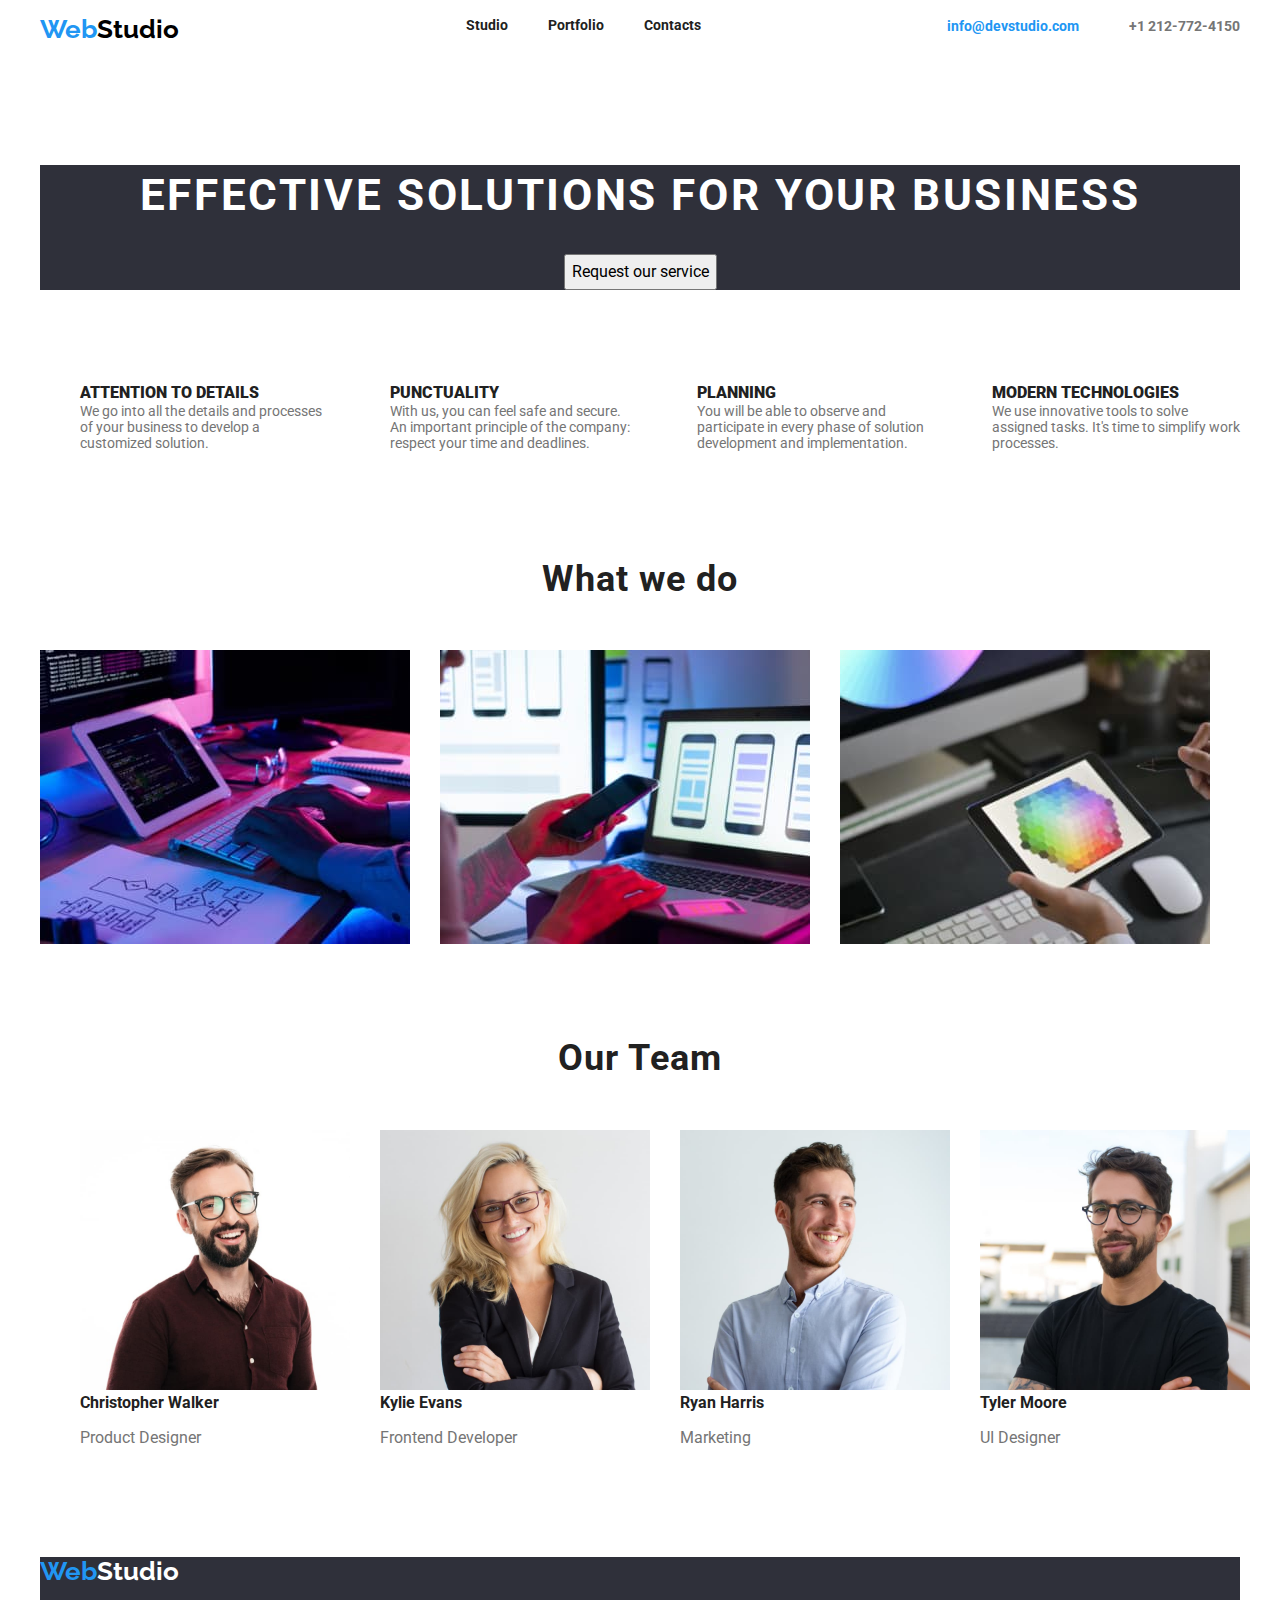
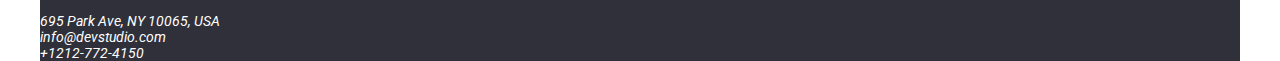
<file: index.html>
<!DOCTYPE html>
<html lang="en">
  <head>
    <meta charset="UTF-8" />
    <meta name="viewport" content="width=device-width, initial-scale=1.0" />
    <title>Studio</title>
    <link rel="stylesheet" href="./css/modern-normalize.css" />
    <link rel="preconnect" href="https://fonts.googleapis.com" />
    <link rel="preconnect" href="https://fonts.gstatic.com" crossorigin />
    <link
      href="https://fonts.googleapis.com/css2?family=Raleway:ital,wght@0,100..900;1,100..900&family=Roboto:ital,wght@0,100;0,300;0,400;0,500;0,700;0,900;1,100;1,300;1,400;1,500;1,700;1,900&display=swap"
      rel="stylesheet"
    />
    <link rel="stylesheet" href="./css/styles.css" />
  </head>
  <!--Prima parte/antet-->
  <body class="container">
    <header class="header__section">
      <div class="container__header">
        <a href="#"
          ><p class="index_logo"><span class="first_logo">Web</span>Studio</p>
        </a>
        <nav>
          <ul class="header_navigation">
            <li><a class="link_index" href="index.html">Studio</a></li>
            <li><a class="link_index" href="portfolio.html">Portfolio</a></li>
            <li><a class="link_index" href="#">Contacts</a></li>
          </ul>
        </nav>
        <div class="contact_header">
          <a class="link_contact" href="mailto:info@devstudio.com"
            ><p>
              <span class="email_header">info@devstudio.com</span>
            </p></a
          >
          <a class="link_contact_phone" href="tel:+12127724150"
            >+1 212-772-4150</a
          >
        </div>
      </div>
    </header>
    <!--Titlul principal-->
    <main>
      <section class="main_title">
        <h1>EFFECTIVE SOLUTIONS FOR YOUR BUSINESS</h1>
        <button class="button_index" type="button">Request our service</button>
      </section>
      <div class="section_div">
        <ul class="details_paragraph">
          <li>
            <strong>ATTENTION TO DETAILS</strong>
            <p class="paragraph">
              We go into all the details and processes<br />of your business to
              develop a<br />customized solution.
            </p>
          </li>
          <li>
            <strong> PUNCTUALITY</strong>
            <p class="paragraph">
              With us, you can feel safe and secure.<br />An important principle
              of the company:<br />respect your time and deadlines.
            </p>
          </li>
          <li>
            <strong>PLANNING</strong>
            <p class="paragraph">
              You will be able to observe and<br />participate in every phase of
              solution<br />development and implementation.
            </p>
          </li>
          <li>
            <strong>MODERN TECHNOLOGIES</strong>
            <p class="paragraph">
              We use innovative tools to solve<br />assigned tasks. It's time to
              simplify work<br />processes.
            </p>
          </li>
        </ul>
      </div>

      <!--What we do section with pictures-->
      <section class="information">
        <h2>What we do</h2>
        <div class="pictures_second_part">
          <img src="./images/first-img.jpg" alt="computer" width="370" />
          <img src="./images/second-img.jpg" alt="phone" width="370" />
          <img src="./images/third-img.jpg" alt="design" width="370" />
        </div>
      </section>
      <!--Team-->
      <section>
        <h2>Our Team</h2>
        <ul class="team_last">
          <li>
            <img
              src="./images/christopher-walker.jpg"
              alt="Christopher Walker"
              width="270"
            />
            <p class="team_member">Christopher Walker</p>
            <p class="member_profession">Product Designer</p>
          </li>
          <li>
            <img src="./images/kylie-evans.jpg" alt="Kylie Evans" width="270" />
            <p class="team_member">Kylie Evans</p>
            <p class="member_profession">Frontend Developer</p>
          </li>
          <li>
            <img src="./images/ryan-harris.jpg" alt="Ryan Harris" width="270" />
            <p class="team_member">Ryan Harris</p>
            <p class="member_profession">Marketing</p>
          </li>
          <li>
            <img src="./images/tyler-moore.jpg" alt="Tyler Moore" width="270" />
            <p class="team_member">Tyler Moore</p>
            <p class="member_profession">UI Designer</p>
          </li>
        </ul>
      </section>
    </main>

    <footer>
      <a href="#">
        <p class="l_footer"><span class="first_part_logo">Web</span>Studio</p>
      </a>
      <address class="address_index">
        695 Park Ave, NY 10065, USA <br />
        info@devstudio.com<br />
        +1212-772-4150
      </address>
    </footer>
  </body>
</html>
</file>
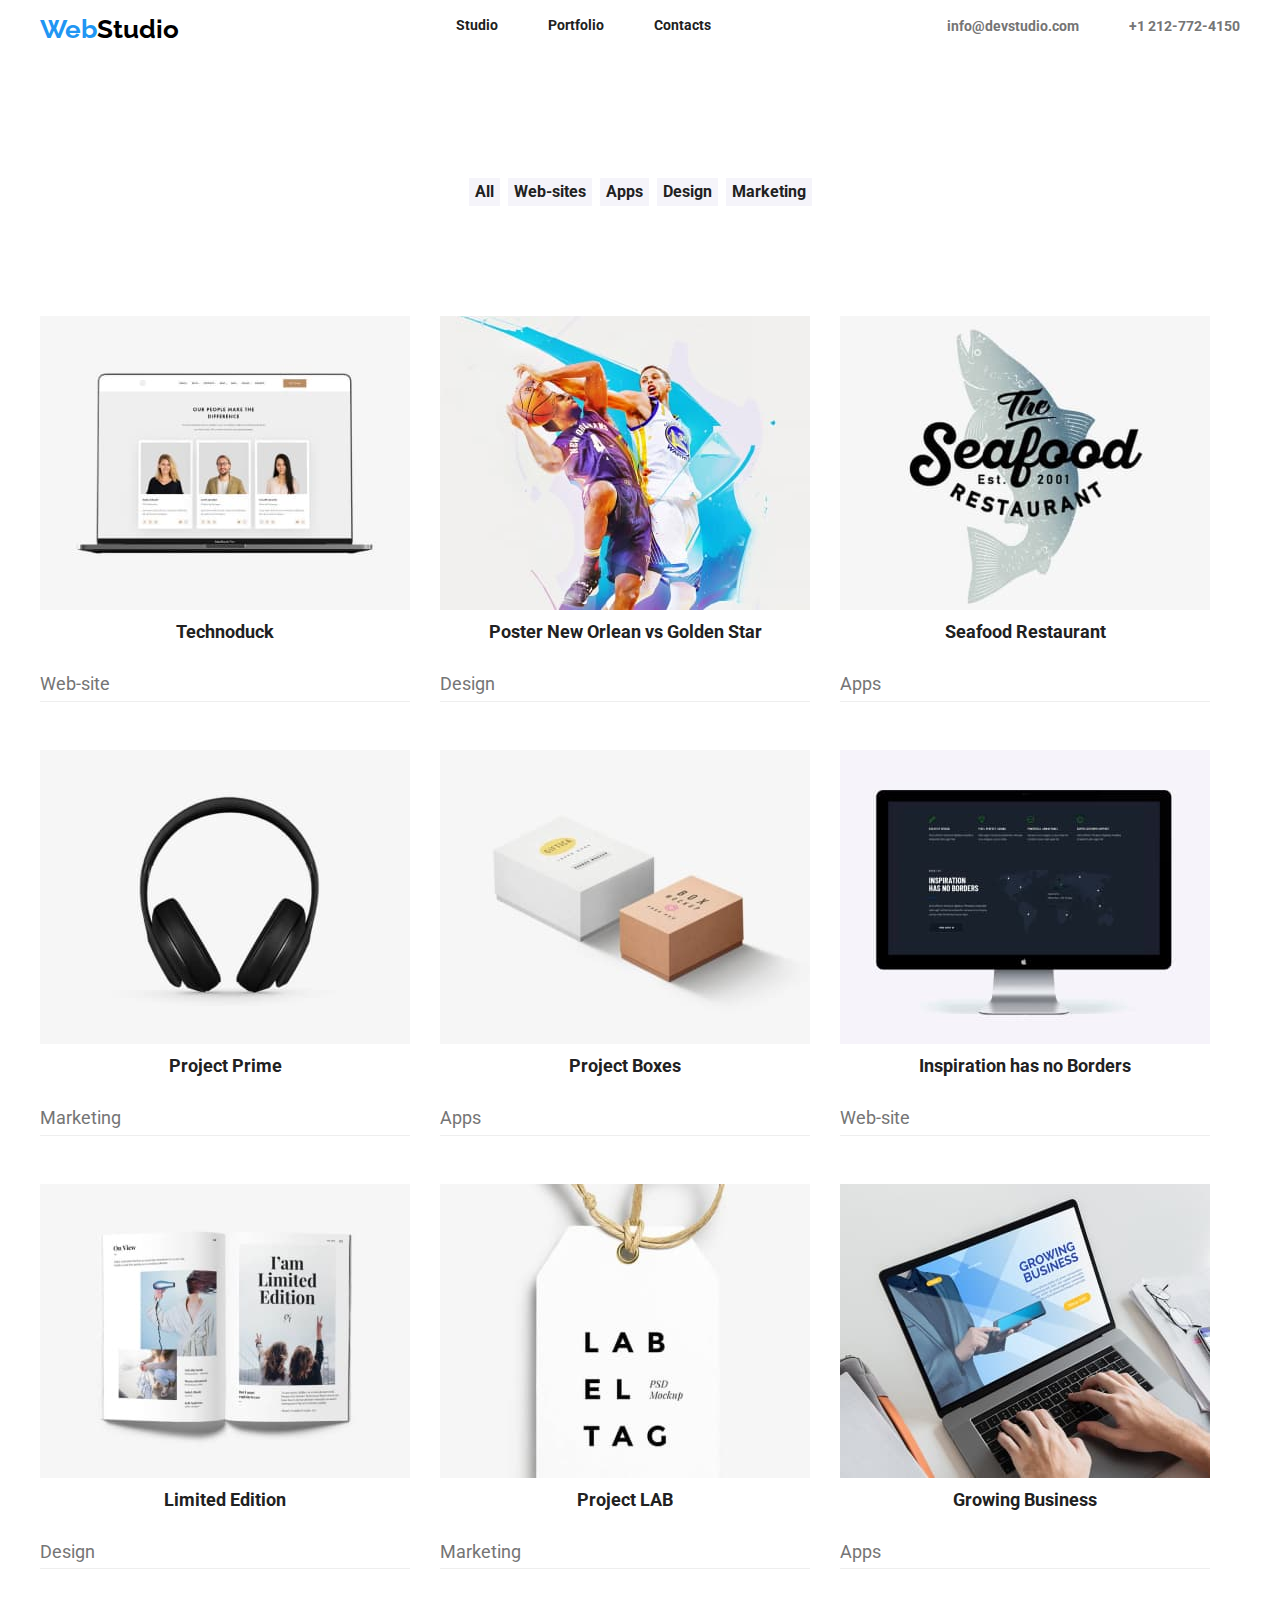
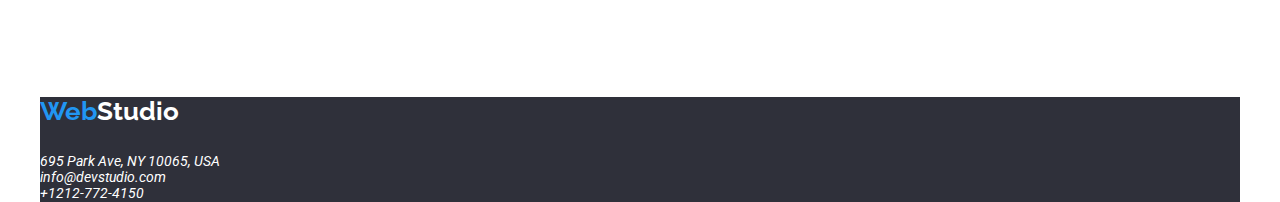
<file: portfolio.html>
<!DOCTYPE html>
<html lang="en">
  <head>
    <meta charset="UTF-8" />
    <meta name="viewport" content="width=device-width, initial-scale=1.0" />
    <title>Portofoliu</title>

    <link rel="stylesheet" href="./css/modern-normalize.css" />
    <link rel="preconnect" href="https://fonts.googleapis.com" />
    <link rel="preconnect" href="https://fonts.gstatic.com" crossorigin />
    <link
      href="https://fonts.googleapis.com/css2?family=Raleway:ital,wght@0,100..900;1,100..900&family=Roboto:ital,wght@0,100;0,300;0,400;0,500;0,700;0,900;1,100;1,300;1,400;1,500;1,700;1,900&display=swap"
      rel="stylesheet"
    />
    <link rel="stylesheet" href="./css/styles.css" />
  </head>
  <!--Header section-->
  <body class="container">
    <header class="header__section">
      <div class="container__header">
        <a href="#"
          ><p class="header_logo"><span class="logo">Web</span>Studio</p>
        </a>
        <nav class="choose_section">
          <ul>
            <li><a class="link" href="index.html">Studio</a></li>
            <li><a class="link" href="portfolio.html">Portfolio</a></li>
            <li><a class="link" href="#">Contacts</a></li>
          </ul>
        </nav>
        <div class="contact_header">
          <a class="send-email" href="mailto:info@devstudio.com"
            >info@devstudio.com</a
          >
          <a class="phonecall" href="tel:+12127724150">+1 212-772-4150</a>
        </div>
      </div>
    </header>
    <div class="section">
      <button class="buttons" type="button">All</button>
      <button class="buttons" type="button">Web-sites</button>
      <button class="buttons" type="button">Apps</button>
      <button class="buttons" type="button">Design</button>
      <button class="buttons" type="button">Marketing</button>
    </div>
    <div class="cards_flex">
      <ul class="categories">
        <li class="cards">
          <img src="./images/technoduck.jpg" alt="Technology" width="370" />
          <p class="subtitle">Technoduck</p>
          <p class="area">Web-site</p>
        </li>
        <li class="cards">
          <img src="./images/poster.jpg" alt="Poster" width="370" />
          <p class="subtitle">Poster New Orlean vs Golden Star</p>
          <p class="area">Design</p>
        </li>
        <li class="cards">
          <img src="./images/seafood.jpg" alt="Restaurant" width="370" />
          <p class="subtitle">Seafood Restaurant</p>
          <p class="area">Apps</p>
        </li>
        <li class="cards">
          <img src="./images/headphones.jpg" alt="Headphones" width="370" />
          <p class="subtitle">Project Prime</p>
          <p class="area">Marketing</p>
        </li>
        <li class="cards">
          <img src="./images/boxes.jpg" alt="Boxes" width="370" />
          <p class="subtitle">Project Boxes</p>
          <p class="area">Apps</p>
        </li>
        <li class="cards">
          <img src="./images/monitor.jpg" alt="Researches" width="370" />
          <p class="subtitle">Inspiration has no Borders</p>
          <p class="area">Web-site</p>
        </li>
        <li class="cards">
          <img
            src="./images/book.jpg"
            alt="Limited Edition Books"
            width="370"
          />
          <p class="subtitle">Limited Edition</p>
          <p class="area">Design</p>
        </li>
        <li class="cards">
          <img
            src="./images/label-tag.jpg"
            alt="Label-tag Promoting"
            width="370"
          />
          <p class="subtitle">Project LAB</p>
          <p class="area">Marketing</p>
        </li>
        <li class="cards">
          <img
            src="./images/laptop.jpg"
            alt="Typing on the computer"
            width="370"
          />
          <p class="subtitle">Growing Business</p>
          <p class="area">Apps</p>
        </li>
      </ul>
    </div>
    <footer>
      <a href="#">
        <p class="footer_logo"><span class="logo_footer">Web</span>Studio</p>
      </a>
      <address class="address_portfolio">
        695 Park Ave, NY 10065, USA <br />
        info@devstudio.com<br />
        +1212-772-4150
      </address>
    </footer>
  </body>
</html>
</file>
<file: css/styles.css>
:root {
  --blue: #2196f3;
  --white: #ffffff;
  --gray: #757575;
  --light-black: #212121;
  --black: #000000;
  --special-gray: #f5f4fa;
  --footer-color: #2f303a;
  --primary-font: 'Roboto', Sans-serif;
  --secondary-font: 'raleway', Sans-serif;
  --background-index: #2f303a;
}
/*Header section*/
body {
  font-family: var(--primary-font);
  color: var(--white);
}
.header__section {
  background-color: var(--white);
  margin-bottom: 94px;
}
.header_logo {
  margin-top: 15px;
}
.header__section .container__header {
  display: flex;
  justify-content: space-between;
  margin-bottom: 10px;
}
.logo {
  color: #2196f3;
  text-decoration: none;
}
.header_logo {
  text-decoration-line: none;
  text-decoration: none;
  font-family: var(--secondary-font);
  font-size: 26px;
  font-weight: 700;
  color: var(--black);
}

/*Nav-choose_section*/
.choose_section ul {
  display: flex;
  gap: 50px;
  margin-bottom: 50px;
}
.link {
  text-decoration: none;
  color: var(--light-black);
  font-size: 14px;
  font-weight: 700;
  font-family: var(--primary-font);
}

.send-email {
  text-decoration: none;
  color: var(--gray);
  font-size: 14px;
  font-family: var(--primary-font);
}
.phonecall {
  text-decoration: none;
  color: var(--gray);
  font-size: 14px;
  font-family: var(--primary-font);
}
.contact_header {
  display: flex;
  gap: 50px;
  padding-top: 18px;
  padding-bottom: 18px;
}
.choose_section .link:hover,
.link:focus {
  color: var(--blue);
}
.send-email:hover,
.send-email:focus {
  color: var(--blue);
}
.phonecall:hover,
.phonecall:focus {
  color: var(--blue);
}
/*Div-buttons*/
.buttons {
  font-family: var(--primary-font);
  font-size: 16px;
  font-weight: 700;
  line-height: 1.6;
  color: var(--light-black);
  background-color: var(--special-gray);
  border: none;
  cursor: pointer;
}
.section {
  display: flex;
  justify-content: center;
  gap: 8px;
}
.buttons:hover {
  color: var(--white);
  background-color: var(--blue);
}

/*List-categories*/
.subtitle {
  font-size: 18px;
  font-family: var(--primary-font);
  color: var(--light-black);
  font-weight: 700;
  line-height: 2;
}
.subtitle {
  display: flex;
  justify-content: center;
}
.area {
  font-family: var(--primary-font);
  font-size: 18px;
  font-weight: 400;
  line-height: 1.8;
  color: var(--gray);
}
.categories {
  display: flex;
  gap: 30px;
  padding-top: 94px;
  padding-bottom: 94px;
}
.cards_flex ul {
  display: flex;
  /* padding-bottom: 20px;*/
  flex-wrap: wrap;
  padding-left: 0px;
}
.area {
  border-bottom: 1px solid rgba(238, 238, 238, 1);
}
/*Footer section*/
footer {
  background-color: var(--footer-color);
}
.footer_logo {
  font-family: var(--secondary-font);
  font-size: 26px;
  font-weight: 700;
  color: var(--white);
  text-decoration: none;
}
.logo_footer {
  color: var(--blue);
}
.address_portfolio {
  font-size: 14px;
  color: var(--white);
}
a {
  text-decoration: none;
  font-size: 26px;
  font-weight: 700;
}
.address_portfolio:hover,
.address_portfolio:focus {
  color: var(--blue);
}
/*Index html style*/
/*Header logo*/

.index_logo {
  color: var(--black);
  font-family: var(--secondary-font);
  font-size: 26px;
  font-weight: 700;
}
.first_logo {
  color: var(--blue);
}
.link_index {
  font-family: var(--primary-font);
  font-size: 14px;
  font-weight: 700;
  color: var(--light-black);
}
ul {
  list-style: none;
}
.link_contact {
  font-size: 14px;
  color: var(--gray);
}

.link_contact_phone {
  font-size: 14px;
  color: var(--gray);
  font-family: var(--primary-font);
}
.link_index:hover,
.link_index:focus {
  color: var(--blue);
}
.link_contact:hover,
.link_contact:focus {
  color: var(--blue);
}
.link_contact_phone:hover,
.link_contact_phone:focus {
  color: var(--blue);
}
.email_header {
  color: var(--blue);
}
p {
  margin-top: 0%;
}
.main_title {
  background-color: var(--background-index);
  text-align: center;
}
.button_index:hover,
.button_index:focus {
  background-color: var(--blue);
  color: var(--white);
}
.section_div {
  color: var(--light-black);
  font-family: var(--primary-font);
  font-weight: 700;
}
.paragraph {
  color: var(--gray);
  font-size: 14px;
  font-weight: 400;
}
.information {
  color: var(--light-black);
  font-size: 36px;
  font-weight: 700;
  text-align: center;
}
/*Last Part-Team*/
.team_member {
  font-size: 16px;
  font-weight: 700;
  color: var(--light-black);
}
.member_profession {
  font-size: 16px;
  color: var(--gray);
}
h2 {
  color: var(--light-black);
  font-size: 36px;
  font-family: var(--primary-font);
  text-align: center;
}
/*Footer */
.first_part_logo {
  color: var(--blue);
}

.l_footer {
  color: var(--white);
  font-family: var(--secondary-font);
}
.address_index {
  font-family: var(--primary-font);
  font-size: 14px;
  color: var(--white);
}
.address_index:hover,
.address_index:focus {
  color: var(--blue);
}
/* Tema 3/ Flexbox, margins, padding */
.container {
  width: 1200px;
  margin-left: auto;
  margin-right: auto;
}
/* Index html tema 3*/
.header_navigation {
  display: flex;
  justify-content: space-between;
  gap: 40px;
}
.index_logo {
  margin-top: 15px;
}
.contact_header {
  display: flex;
  padding-top: 18px;
  padding-bottom: 18px;
}

.link_index {
  margin-top: 40px;
  margin-bottom: 40px;
}
.main_title {
  margin: 0%;
}
h1 {
  font-size: 44px;
  letter-spacing: 0.06em;
  line-height: 60px;
}
.button_index {
  font-size: 16px;
  line-height: 30px;
}
.details_paragraph {
  display: flex;
  justify-content: space-between;
  margin-top: 94px;
  margin-bottom: 94px;
}
h2 {
  margin-bottom: 50px;
  font-size: 36px;
  letter-spacing: 0.03em;
}
.pictures_second_part {
  display: flex;
  gap: 30px;
  margin-bottom: 94px;
}
.team_last {
  display: flex;
  justify-content: space-between;
  gap: 30px;
  margin-bottom: 94px;
}
</file>
